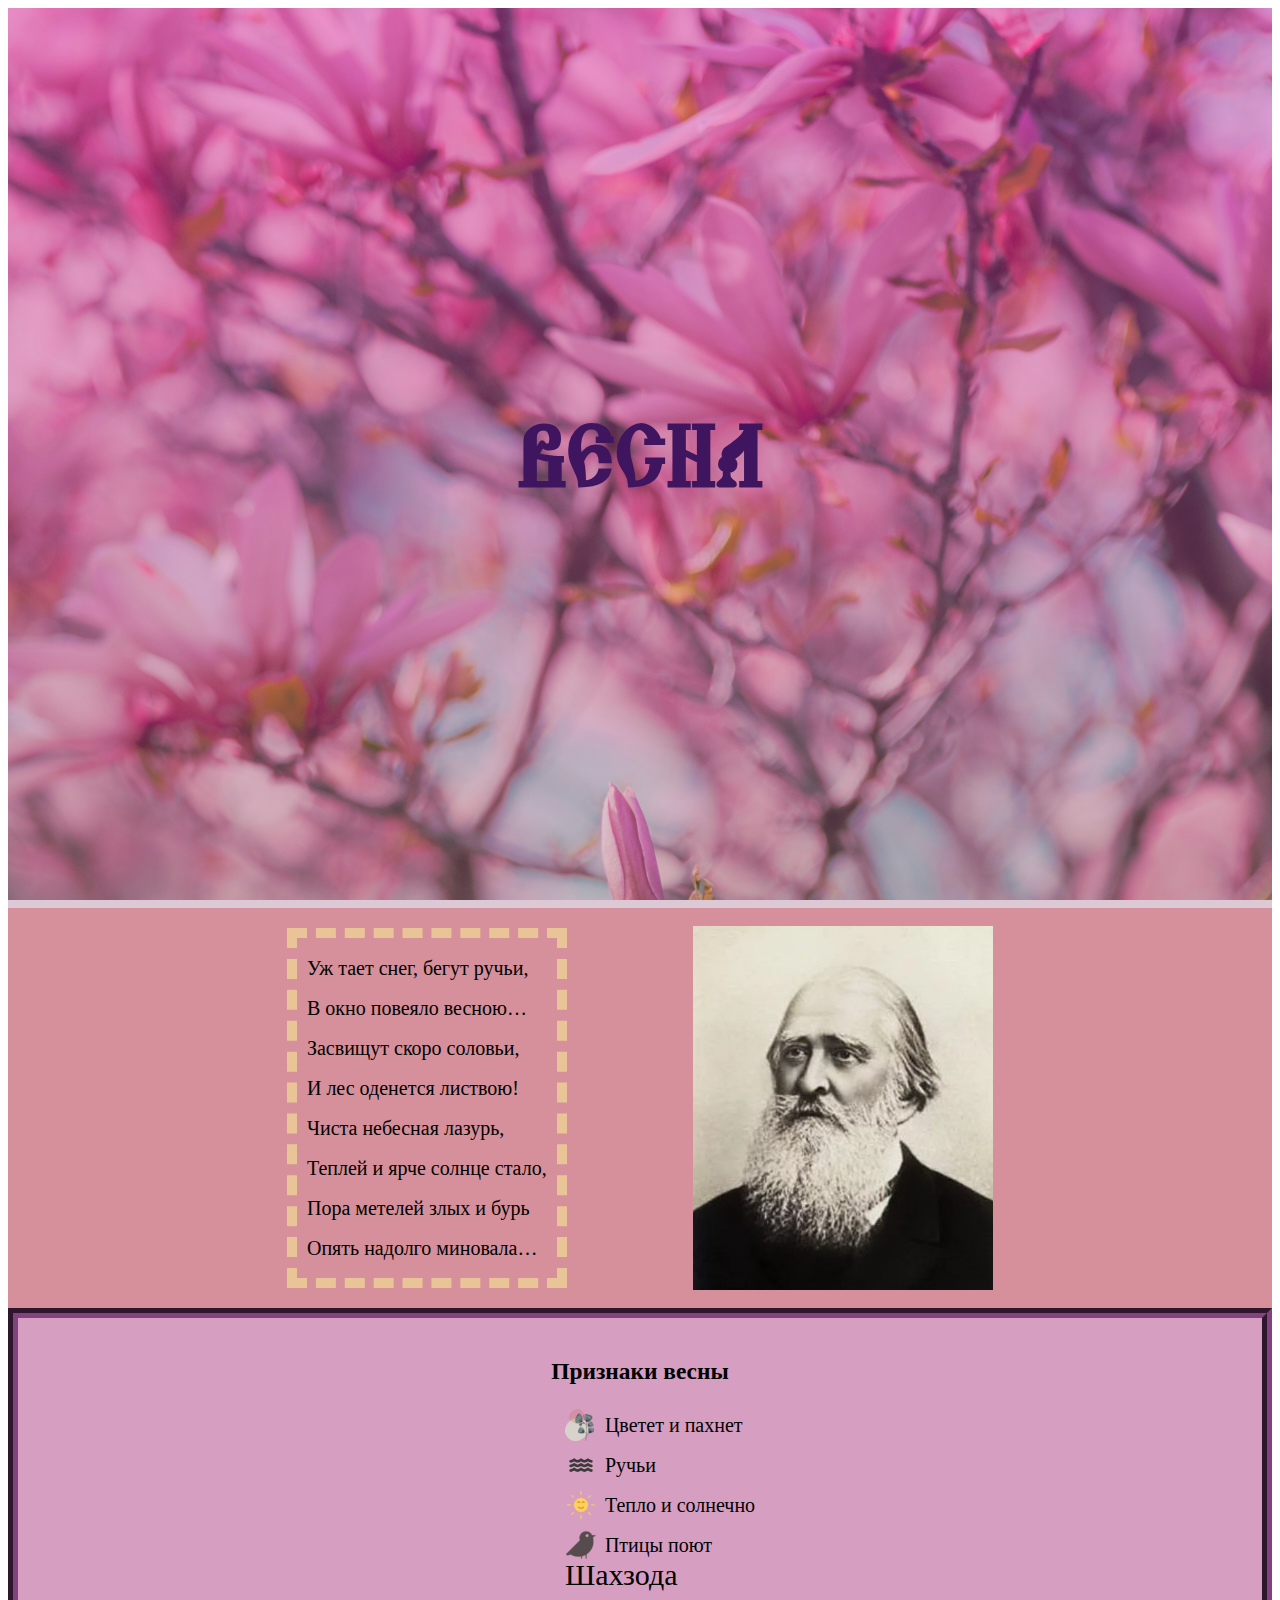
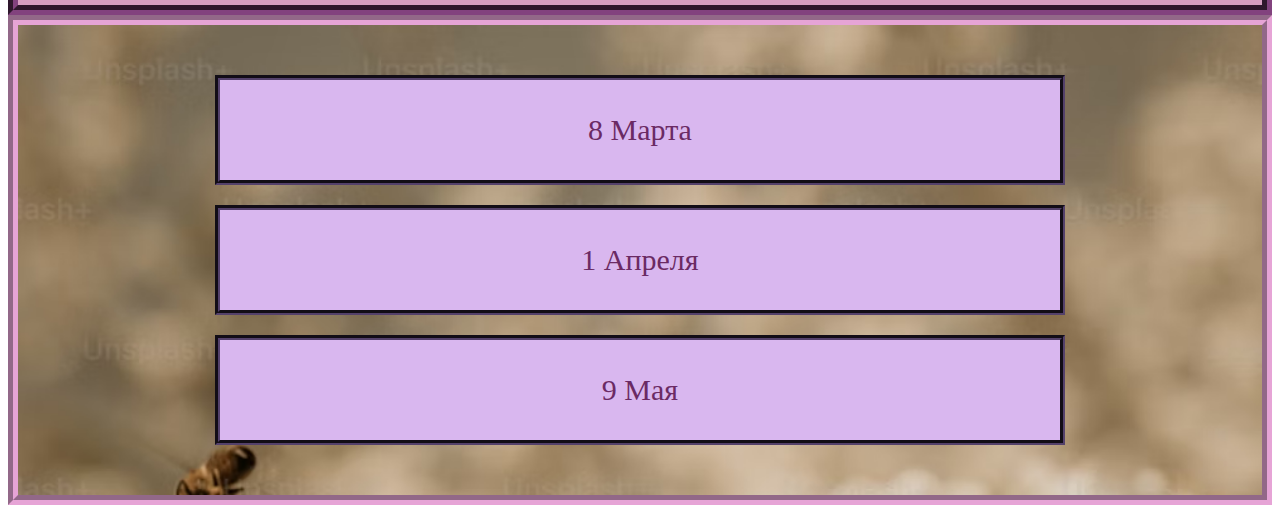
<file: spring1.html>
<!DOCTYPE html>
<html lang="en">
<head>
    <meta charset="UTF-8">
    <meta http-equiv="X-UA-Compatible" content="IE=edge">
    <meta name="viewport" content="width=device-width, initial-scale=1.0">
    <title>ВЕСНА</title>
    <link rel="stylesheet" href="spring.css">
</head>
<body>
    <header>
    <div>
        <h1>ВЕСНА</h1>
    </div>
</header>
 <section id="poem"><p> Уж тает снег, бегут ручьи,<br>
        В окно повеяло весною…<br>
        Засвищут скоро соловьи,<br>
        И лес оденется листвою!<br>
        Чиста небесная лазурь,<br>
        Теплей и ярче солнце стало,<br>
        Пора метелей злых и бурь<br>
        Опять надолго миновала…</p>
        <img src="img/pleschev.jpg"></section>
        <section id="priznaki">
            <h3>Признаки весны</h3>
        <ul>
            <li>Цветет и пахнет</li>
            <li>Ручьи</li>
            <li>Тепло и солнечно</li>
            <li>Птицы поют</li>
            <li>Шахзода</li>
        </ul></section>
        <section id="prazdniki">
            <a href="https://ru.wikipedia.org/wiki"> 8 Марта</a>
            <a href="https://ru.wikipedia.org/wiki"> 1 Апреля</a>
            <a href="https://ru.wikipedia.org/wiki"> 9 Мая</a>
        </section>   
</body>
</html>
</file>
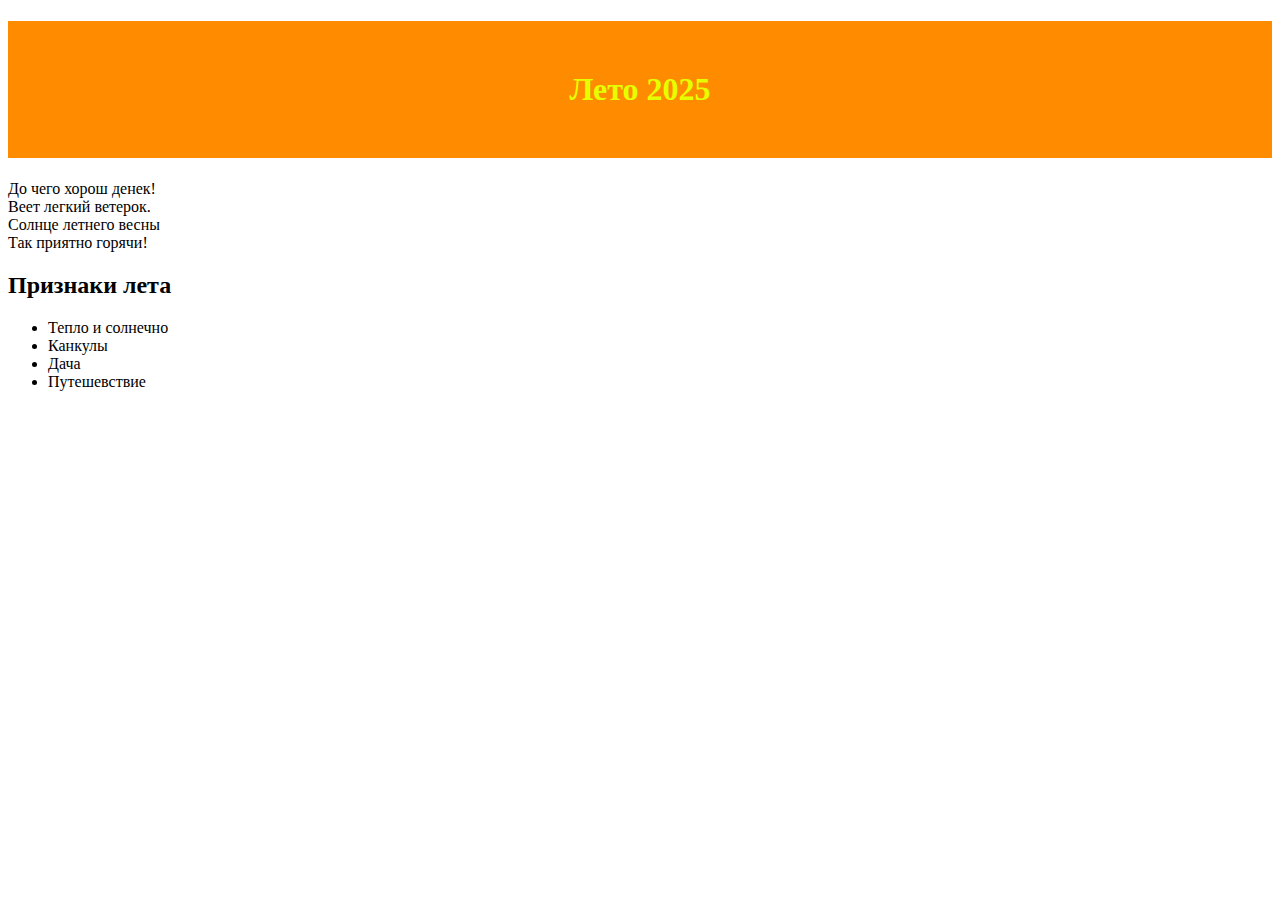
<file: ss.html>
<!DOCTYPE html>
<html lang="en">
<head>
    <meta charset="UTF-8">
    <meta http-equiv="X-UA-Compatible" content="IE=edge">
    <meta name="viewport" content="width=device-width, initial-scale=1.0">
    <title>Summer</title>
</head>
<body>
    <h1 style="
    background-color:darkorange ;
    color : rgb(229, 255, 0);
    text-align:center;
    padding: 50px;"> Лето 2025 </h1>
    <p> До чего хорош денек! <br>
        Веет легкий ветерок. <br>
        Солнце летнего весны <br>
        Так приятно горячи! 
    </p>
<h2> Признаки лета </h2>
<ul>
<li> Тепло и солнечно </li>
<li> Канкулы </li>
<li> Дача </li>
<li> Путешевствие </li>
</ul>
</body>
</html>
</file>
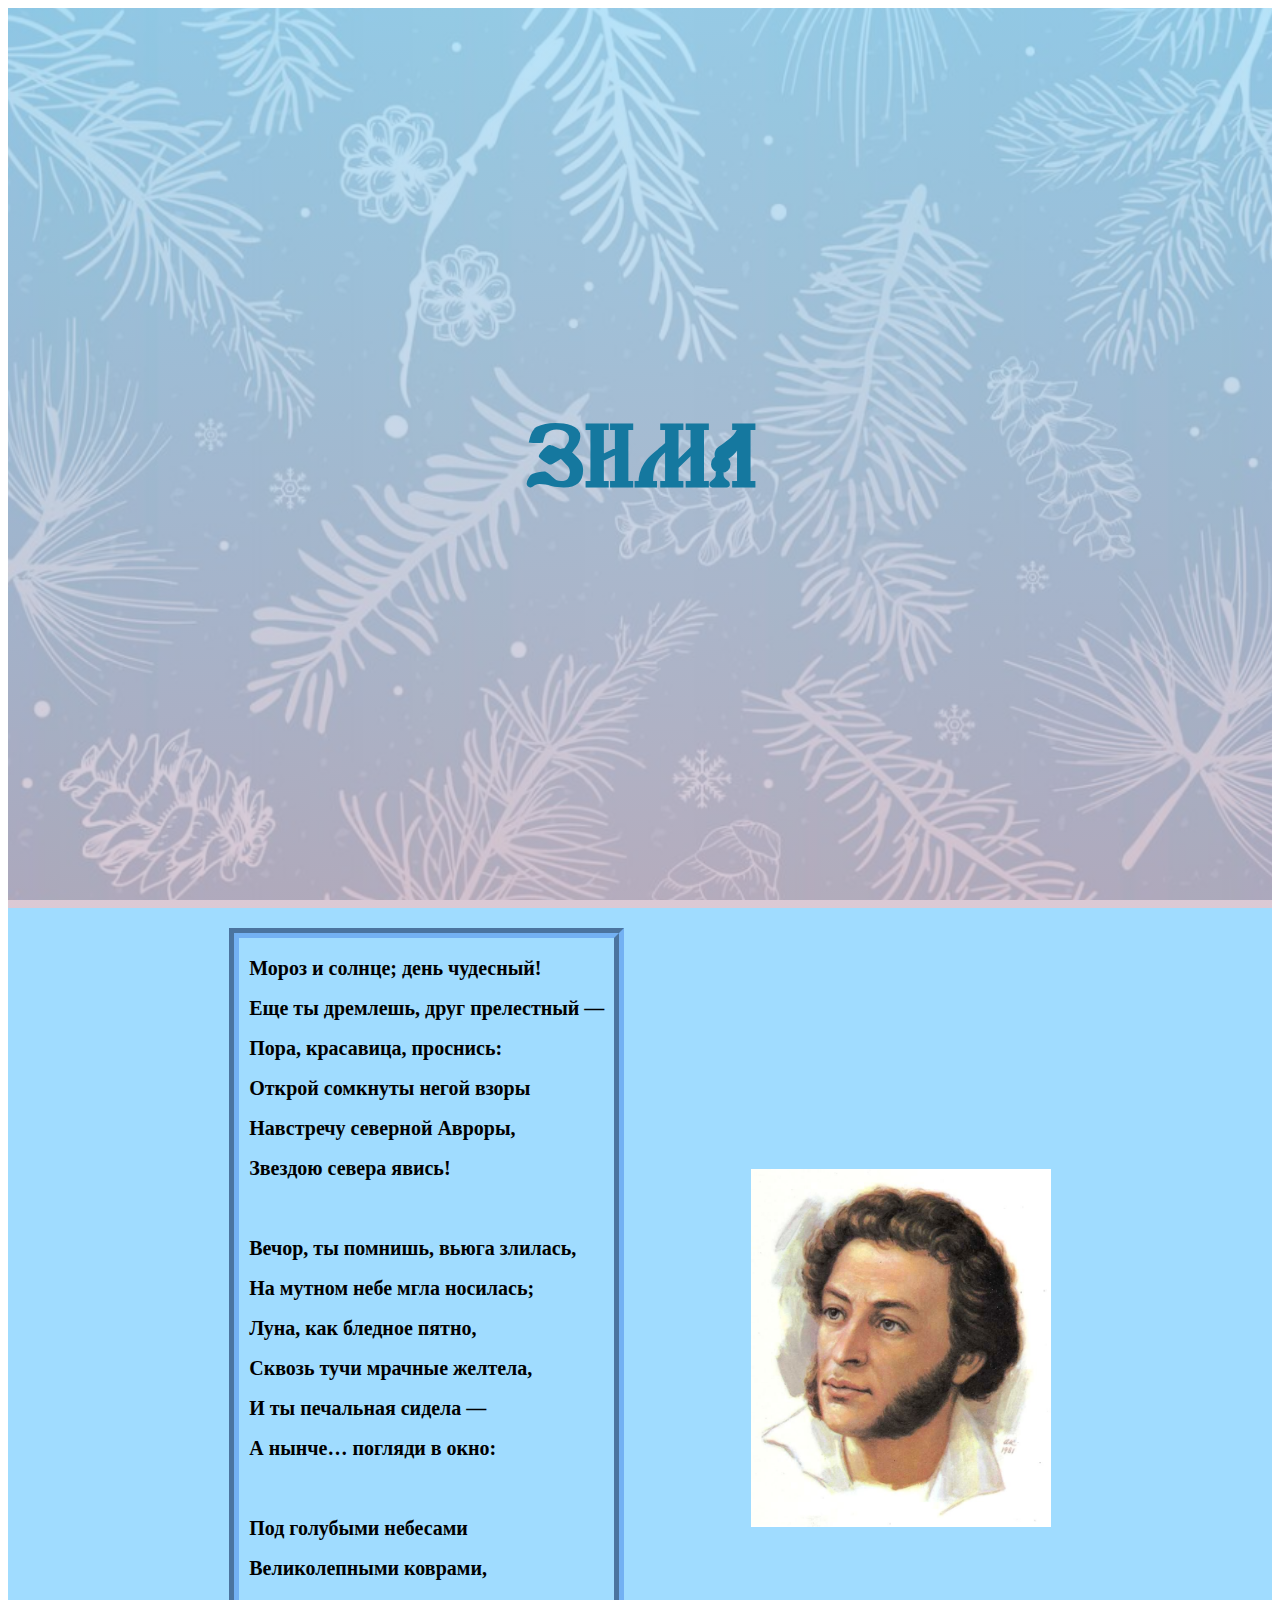
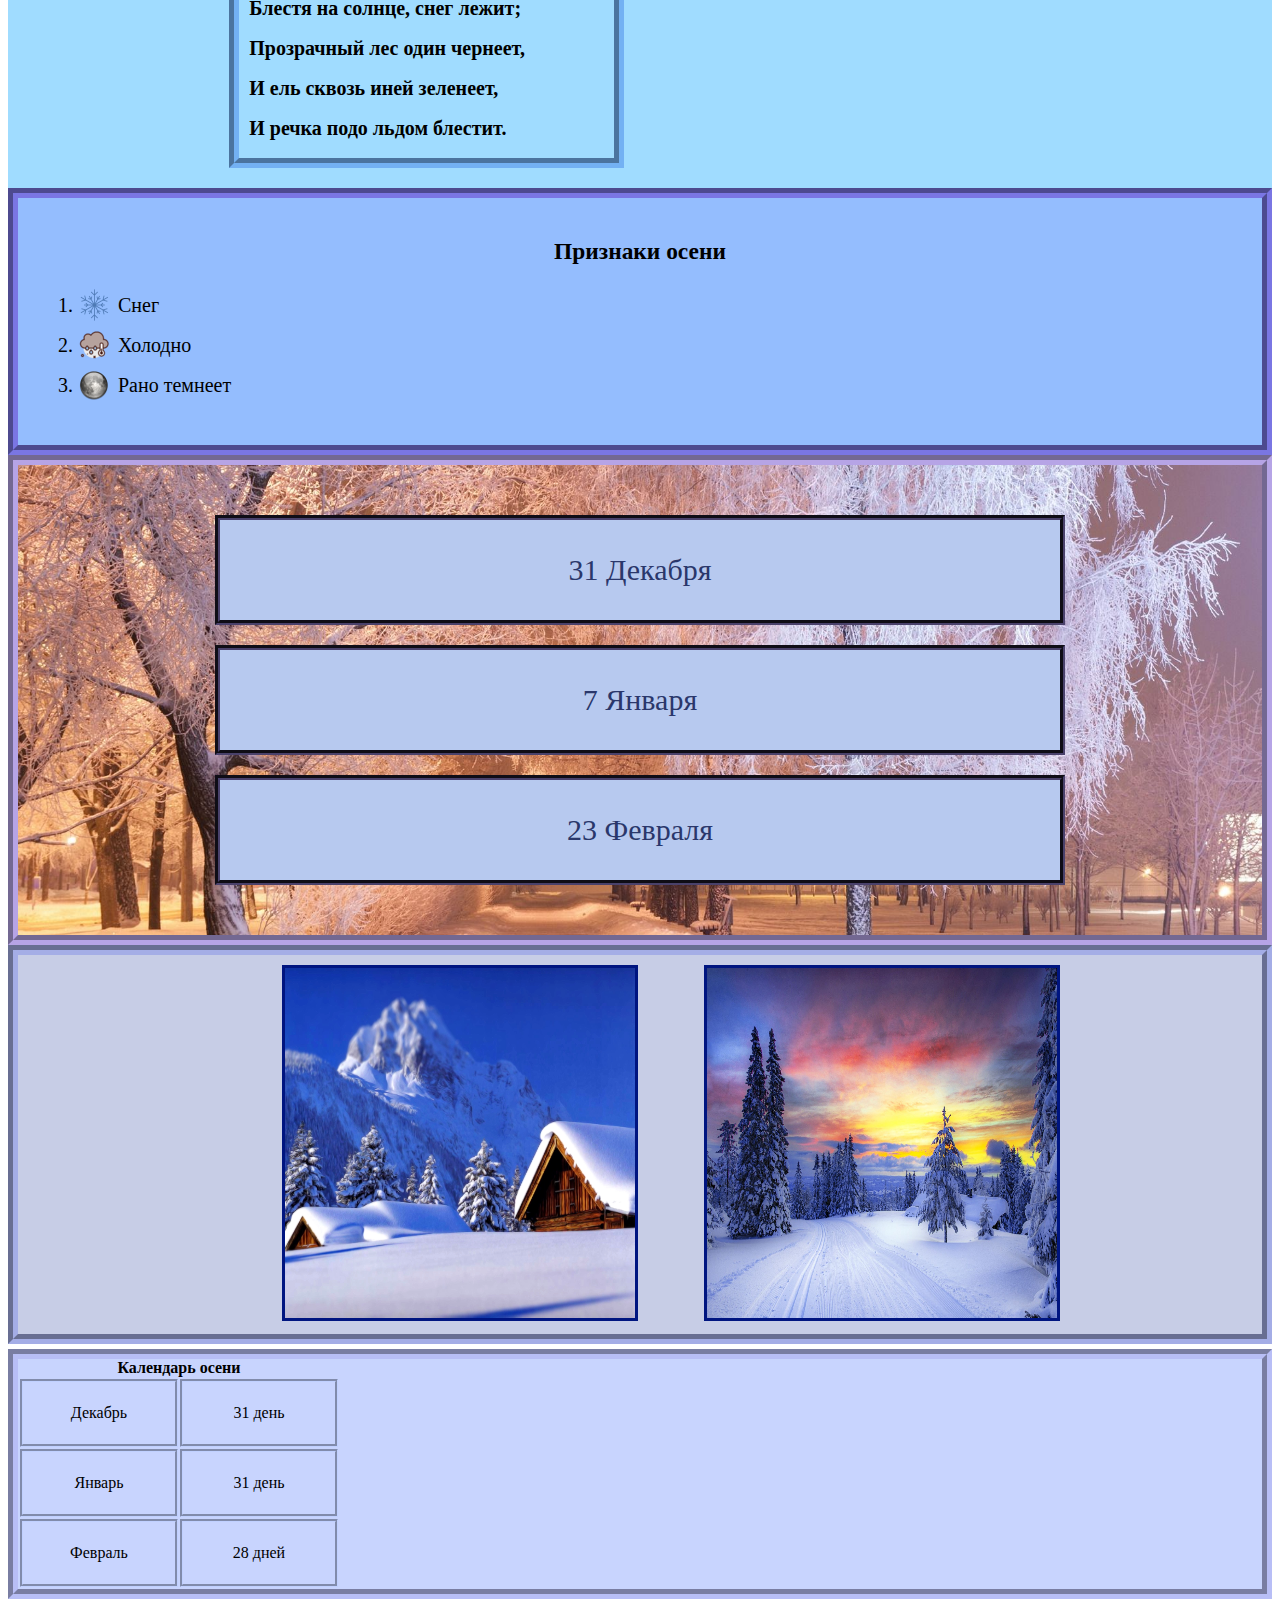
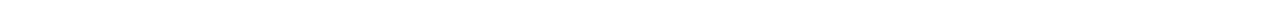
<file: winter.html>
<!DOCTYPE html>
<html lang="en">
<head>
    <meta charset="UTF-8">
    <meta http-equiv="X-UA-Compatible" content="IE=edge">
    <meta name="viewport" content="width=device-width, initial-scale=1.0">
    <title>ЗИМА</title>
    <link rel="stylesheet" href="winter.css">
</head>
<body>
    <header>
    <div>
        <h1>ЗИМА</h1>
    </div>
</header>
 <section id="poem"><p><b> Мороз и солнце; день чудесный!<br>
    Еще ты дремлешь, друг прелестный —<br>
    Пора, красавица, проснись:<br>
    Открой сомкнуты негой взоры<br>
    Навстречу северной Авроры,<br>
    Звездою севера явись!<br><br>
    
    Вечор, ты помнишь, вьюга злилась,<br>
    На мутном небе мгла носилась;<br>
    Луна, как бледное пятно,<br>
    Сквозь тучи мрачные желтела,<br>
    И ты печальная сидела —<br>
    А нынче… погляди в окно:<br><br>
    
    Под голубыми небесами<br>
    Великолепными коврами,<br>
    Блестя на солнце, снег лежит;<br>
    Прозрачный лес один чернеет,<br>
    И ель сквозь иней зеленеет,<br>
    И речка подо льдом блестит.<br></b></p>
        <img src="img/1527.jpg"></section>
        <section id="priznaki">
            <h3>Признаки осени</h3>
        <ol>
            <li>Снег</li>
            <li>Холодно</li>
            <li>Рано темнеет</li>
        </ol></section>
        <section id="prazdniki">
            <a href="https://ru.wikipedia.org/wiki/31_декабря"> 31 Декабря</a>
            <a href="https://ru.wikipedia.org/wiki/7_января"> 7 Января</a>
            <a href="https://ru.wikipedia.org/wiki/23_февраля"> 23 Февраля</a>
        </section>   
        <script src="script.js"></script>
        <section id="kirpich">
            <img src="img/706f9e8eff74107ccd835358c0d25322.jpg">
            <img src="img/f8f7f9ce4098a52f7f31f9397066bb2f.jpg">
        </section>
        <section id="kalendar">
            <table>
                <caption><b>Календарь осени</b></caption>
            <tr> <td>Декабрь</td> <td>31 день</td></tr>
            <tr><td>Январь</td><td>31 день</td></tr>
            <tr><td>Февраль</td> <td>28 дней</td></tr>
            </table>
        </section>
</body>
</html>
</file>
<file: spring.css>
header{
    height: 100vh;
    background-image: url(img/tianlei-wu-wDogE5XQsFY-unsplash.jpg);
    background-size: cover;
    background-attachment: fixed;

}
header div{
    display: flex;
    height: 100vh;
    background-color: rgba(223, 203, 229, 0.322);
    background:linear-gradient(rgba(231, 61, 194, 0.452),rgba(157, 107, 138, 0.363)) ;
}
header h1{
    margin:auto;
    font-family: PressStart;
    font-size: 7vw;
    color: rgb(62, 21, 94);

}
@font-face {
    font-family: PressStart;
    src: url(fonts/Triodion/Triodion-Regular.ttf);
}
#poem{
    display: flex;
    justify-content: center;
    gap: 10%;
    align-items: center;
    background-color: rgb(213, 144, 155);
}
#poem p{
    font-size:15px;
    font-size:20px;
    line-height: 40px;
    color: rgb(0, 0, 0);
     border: 10px dashed rgb(233, 196, 151);
     padding: 10px;
}
#poem img{
    width: 300px;
    object-fit: cover; 
}
header{
    background-attachment:fixed;
}
#priznaki{
    font-size:20px;
    line-height: 20px;
    color: rgb(0, 0, 0);
     border: 10px groove rgb(130, 66, 126);
     padding: 20px;
     background-color: rgb(214, 158, 193);
}
#priznaki h3{
    text-align:center;
}
#prazdniki{
    display: flex;
    flex-direction: column;
    justify-content: center;
    gap: 20px;
    display:flex;
    justify-content: center;
    gap: 20px;
    align-items:center;
    background-color: rgb(221, 39, 169);
    padding:50px;
    object-fit:cover ;
    border:10px groove rgb(230, 164, 214);
    font-size:20px ;
font-family:10px ;
line-height:2;
text-align: center;
padding: 50px;
background-image: url(img/premium_photo-1723718620339-a8e5c783dce3.avif);
background-size: cover;
}
#prazdniki a{
    color: rgb(107, 42, 100);
    width: 70%;
    padding: 20px;
    background-color:#d9b7ef;
    border: 5px groove rgb(84, 65, 107);
text-decoration:none;
font-size: 30px;
transition: all 1s;
}
#prazdniki a:hover{
border-radius: 20px;
color:rgb(181, 143, 224);
background-color: rgb(39, 5, 61);
}
#priznaki h2{
    text-align: center;
    color: #a47872;

}  
#priznaki ul{
    width: fit-content;
    margin: auto;
    list-style-type: none;
    font-size: 30px;
}
   
#priznaki li:first-child{
    background-image: url(img/plant_leaf_flower_abstract_icon_181451.png);
    background-repeat: no-repeat;
    background-position: left center;
    padding-left: 40px;
    font-size: 20px;
    padding-top: 10px;
    padding-bottom: 10px;
}
#priznaki li:nth-child(2){
        background-image: url(img/water-sea_icon-icons.com_74476\ \(1\).png);
        background-repeat: no-repeat;
        background-position: left center;
        padding-left: 40px;
        font-size: 20px;
        padding-top: 10px;
        padding-bottom: 10px;
}
#priznaki li:nth-child(3){
    background-image: url(img/1494258045-sunsunnyweatherspringforecastsummer_84343.png);
    background-repeat: no-repeat;
    background-position: left center;
    padding-left: 40px;
    font-size: 20px;
    padding-top: 10px;
    padding-bottom: 10px;
}
#priznaki li:nth-child(4){
    background-image: url(img/spring_bird_fly_animal_tweet_wings_beak_icon_133277.png);
    background-repeat: no-repeat;
    background-position: left center;
    padding-left: 40px;
    font-size: 20px;
    padding-top: 10px;
    padding-bottom: 10px;
}
#tihyden{
    background-color: #ff9dc1;
    text-align: center;
    border:10px groove rgb(230, 164, 214);
}
#tihyden img{
    border: 20px groove pink;
}
#kirpich{
    background-color: #dac7e6;
  text-align: center; 
  border: 10px groove rgb(230, 164, 214);
 
}
#kirpich img{
width: 350px;
height: 350px;
justify-content:baseline; 
margin-left: 5%;
border: 3px dashed purple;
 margin-top: 10px;
 margin-bottom: 9px;
}
#kalendar{
    border: 10px groove rgb(245, 184, 246);
    background-color: #e8c8fe;
  margin-top: 5px;
}
#kalendar td{
    border: 3px groove pink;
    text-align: center;
    width: 150px;
    height: 60px;
}
#kalendar table{
     text-align: center;
       
}
#kalendar section{
    background-color: #e8c8fe;
  
}
#film video{
    border: 15px groove pink;
   width: fit-content;
    margin-left: 250px;
}
#film{
    padding: 5px;
}
#kapli{
    position: absolute;
    top: 5%;
    left: 46%;
    animation: run 5s infinite;
}
@keyframes run{
    from{
        top: 50px;
        transform: rotate(0deg);
        opacity: 1;
    }
    to{
        top: 1500px;;
        transform: rotate(720deg);
        opacity: 0;
    }
}
</file>
<file: winter.css>
header{
    height: 100vh;
    background-image: url(img/iiiii.png);
    background-size: cover;
    background-attachment: fixed;

}
header div{
    display: flex;
    height: 100vh;
    background-color: rgba(193, 230, 252, 0.322);
    background:linear-gradient(rgba(96, 194, 243, 0.452),rgba(157, 107, 138, 0.363)) ;
}
header h1{
    margin:auto;
    font-family: PressStart;
    font-size: 7vw;
    color: rgb(21, 120, 159);

}
@font-face {
    font-family: PressStart;
    src: url(fonts/Triodion/Triodion-Regular.ttf);
}
#poem{
    display: flex;
    justify-content: center;
    gap: 10%;
    align-items: center;
    background-color: rgb(160, 220, 255);
}
#poem p{
    font-size:15px;
    font-size:20px;
    line-height: 40px;
    color: rgb(0, 0, 0);
     border: 10px groove rgb(115, 177, 243);
     padding: 10px;
}
#poem img{
    width: 300px;
    object-fit: cover; 
}
header{
    background-attachment:fixed;
}
#priznaki{
    font-size:20px;
    line-height: 20px;
    color: rgb(0, 0, 0);
     border: 10px groove rgb(122, 118, 227);
     padding: 20px;
     background-color: rgb(148, 189, 254);
}
#priznaki h3{
    text-align:center;
}
#prazdniki{
    display: flex;
    flex-direction: column;
    justify-content: center;
    gap: 20px;
    display:flex;
    justify-content: center;
    gap: 20px;
    align-items:center;
    background-color: rgb(39, 106, 221);
    padding:50px;
    object-fit:cover ;
    border:10px groove rgb(182, 164, 230);
    font-size:20px ;
font-family:10px ;
line-height:2;
text-align: center;
padding: 50px;
background-image: url(img/049abec87b46eaa562b4a9fa985cf271.jpg);
background-size: cover;
}
#prazdniki a{
    color: rgb(42, 55, 107);
    width: 70%;
    padding: 20px;
    background-color:#b7c9ef;
    border: 5px groove rgb(73, 65, 107);
text-decoration:none;
font-size: 30px;
transition: all 1s;
}
#prazdniki a:hover{
border-radius: 20px;
color:rgb(120, 145, 237);
background-color: rgb(28, 56, 112);
}
#priznaki h2{
    text-align: center;
    color: #7572a4;

}  
#priznaki ul{
    width: fit-content;
    margin: auto;
    list-style-type: none;
    font-size: 30px;
}
   
#priznaki li:first-child{
    background-image: url(img/Winter-80_icon-icons.com_57238.png);
    background-repeat: no-repeat;
    background-position: left center;
    padding-left: 40px;
    font-size: 20px;
    padding-top: 10px;
    padding-bottom: 10px;
}
#priznaki li:nth-child(2){
        background-image: url(img/tradition_autumn_holiday_fall_weather_icon_227940.png);
        background-repeat: no-repeat;
        background-position: left center;
        padding-left: 40px;
        font-size: 20px;
        padding-top: 10px;
        padding-bottom: 10px;
}
#priznaki li:nth-child(3){
    background-image: url(img/moon_night_midnight_2768.png);
    background-repeat: no-repeat;
    background-position: left center;
    padding-left: 40px;
    font-size: 20px;
    padding-top: 10px;
    padding-bottom: 10px;
}
#kirpich{
    background-color: #c7cde6;
  text-align: center; 
  border: 10px groove rgb(164, 173, 230);
 
}
#kirpich img{
width: 350px;
height: 350px;
justify-content:baseline; 
margin-left: 5%;
border: 3px solid rgb(0, 21, 128);
 margin-top: 10px;
 margin-bottom: 9px;
}
#kalendar{
    border: 10px groove rgb(184, 190, 246);
    background-color: #c8d4fe;
  margin-top: 5px;
}
#kalendar td{
    border: 3px groove rgb(192, 208, 255);
    text-align: center;
    width: 150px;
    height: 60px;
}
#kalendar table{
   text-align: center
}
#kalendar section{
    background-color: rgb(147, 172, 253);
  
}
#film video{
    border: 15px groove rgb(100, 136, 253);
   width: fit-content;
    margin-left: 250px;
}
#film{
    padding: 5px;
}
</file>
